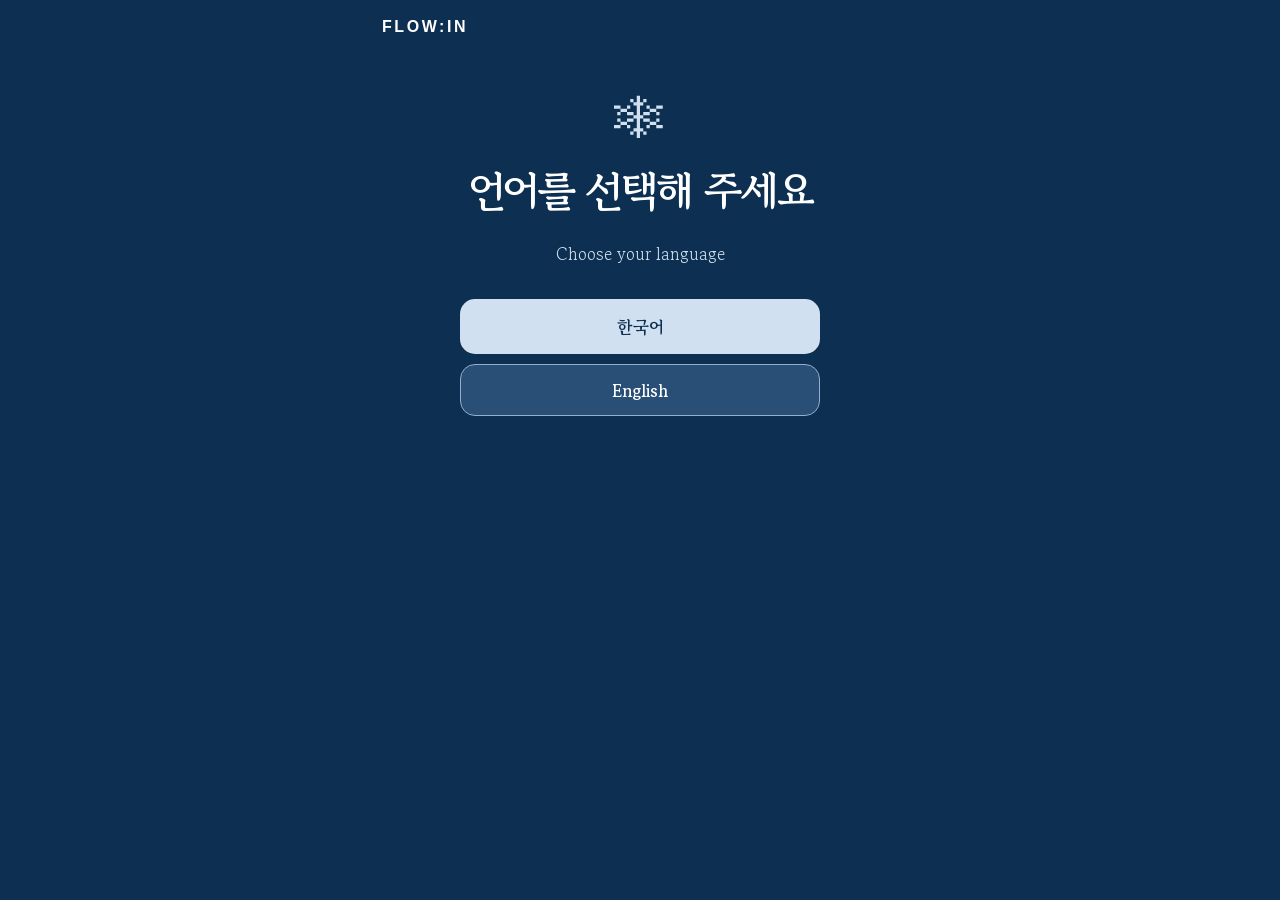
<file: index.html>
<!doctype html>
<html lang="ko">
<head>
  <meta charset="utf-8">
  <meta name="viewport" content="width=device-width,initial-scale=1,viewport-fit=cover">
  <meta name="theme-color" content="#0D3052">
  <meta name="description" content="퀴즈를 풀고 세 가지 오브제를 모아 보세요. 팀 FLOW:IN">
  <title>《눈, 눈, 눈》 퀴즈 · FLOW:IN</title>
  <link rel="preconnect" href="https://fonts.googleapis.com">
  <link rel="preconnect" href="https://fonts.gstatic.com" crossorigin>
  <link href="https://fonts.googleapis.com/css2?family=Gowun+Batang:wght@400;700&display=swap" rel="stylesheet">
  <link rel="stylesheet" href="./style.css?v=4">
  <script type="importmap">
  {"imports":{
    "three":"https://unpkg.com/three@0.160.0/build/three.module.js",
    "three/addons/":"https://unpkg.com/three@0.160.0/examples/jsm/"
  }}
  </script>
</head>
<body>
  <div id="viewer" aria-label="획득한 오브제의 3D 미리보기" hidden></div>
  <div class="snow" aria-hidden="true"><i>·</i><i>·</i><i>·</i><i>·</i><i>·</i><i>·</i><i>·</i><i>·</i></div>
  <main id="app">
    <header><span class="brand">FLOW:IN</span><nav id="language-switch" class="language-switch" hidden aria-label="Language / 언어"><button type="button" data-lang="ko" lang="ko" aria-pressed="true">한국어</button><button type="button" data-lang="en" lang="en" aria-pressed="false">English</button></nav></header>
    <section id="language-choice" class="screen intro" aria-labelledby="language-title">
      <div class="title-mark" aria-hidden="true">❄</div>
      <h1 id="language-title" lang="ko">언어를 선택해 주세요</h1>
      <p class="lead" lang="en">Choose your language</p>
      <div class="start-actions">
        <button type="button" class="primary" data-choose-language="ko" lang="ko">한국어</button>
        <button type="button" class="secondary" data-choose-language="en" lang="en">English</button>
      </div>
    </section>
    <section id="start" class="screen intro" aria-labelledby="title" hidden>
      <p class="eyebrow" data-text="eyebrow">이자람 판소리 · 전시 연계 체험</p>
      <div class="title-mark" aria-hidden="true">❄</div>
      <h1 id="title" tabindex="-1" data-text="title">《눈, 눈, 눈》 퀴즈</h1>
      <p class="lead" data-text="intro">전시 보드를 읽고 퀴즈 3개를 풀면 오브제 3개를 모을 수 있어요 · 약 5분</p>
      <p class="small" data-text="introStaff">팀원이 현장에서 체험을 안내해 드려요.</p>
      <div class="start-actions"><button id="start-button" class="primary" data-text="start">시작하기</button></div>
    </section>
    <section id="experience" class="screen experience" hidden aria-label="퀴즈 체험">
      <div class="step-heading"><p class="eyebrow" id="step-count">OBJECT 01 / 03</p><h2 id="instruction">정답을 골라 주세요</h2></div>
      <p id="status" class="status" role="status" aria-live="polite" data-text="quizHelp"></p>
      <div class="experience-bottom">
        <article id="quiz" class="quiz" hidden aria-labelledby="question"><p class="eyebrow" id="quiz-number"></p><h3 id="question" tabindex="-1"></h3><div id="answers"></div><p id="feedback" class="feedback" role="status" aria-live="polite"></p></article>
        <p id="reward-text" class="reward-text" role="status" aria-live="polite" hidden></p>
      </div>
    </section>
    <section id="complete" class="screen complete" hidden aria-labelledby="complete-title">
      <p class="eyebrow" data-text="completeLabel">수집 완료</p><div class="title-mark" aria-hidden="true">✦</div>
      <h2 id="complete-title" data-text="complete" tabindex="-1">모든 오브제를<br>모았어요!</h2><p class="lead" data-text="completeLead">눈 속에서 만난 이야기,<br>이제 공연으로 이어 보세요.</p>
      <p class="staff-note" data-text="staff">이 화면을 팀원에게 보여 주세요</p>
      <a class="primary" data-text="booking" href="https://www.ggac.or.kr/ggac/M0000155/show/view.do?idx=SM000207" target="_blank" rel="noopener noreferrer">공연 예매하기 ↗</a>
      <p class="small" id="share-text"></p><button class="text-button" id="copy-share" data-text="copy">공유 문구 복사</button><p class="small" data-text="vr">다음은 팀원의 안내에 따라 VR을 체험해 주세요.</p>
    </section>
    <div id="collection-area" class="collection-area" hidden>
      <div id="asset-loading" class="asset-loading" role="status"><span id="load-label">3D 오브제 준비 중…</span><progress id="load-progress" max="100" value="0" aria-label="3D 모델 다운로드 진행률"></progress><button id="retry-models" data-text="retry" class="text-button" hidden>3D 로딩 다시 시도</button></div>
      <ol id="collection" class="collection" aria-label="모은 오브제">
        <li><div class="slot" id="slot-0"><span class="slot-number">1</span><img src="./snowflake.png" alt="눈송이" hidden></div><span class="slot-label">1 눈송이</span></li>
        <li><div class="slot" id="slot-1"><span class="slot-number">2</span><img src="./fan.png" alt="부채" hidden></div><span class="slot-label">2 부채</span></li>
        <li><div class="slot" id="slot-2"><span class="slot-number">3</span><img src="./buk.png" alt="소리북" hidden></div><span class="slot-label">3 소리북</span></li>
      </ol>
      <footer><p data-text="ai">본 콘텐츠는 생성형 AI를 활용하여 제작되었으며,<br>기획·검수·편집은 제작팀이 수행하였습니다.</p><p data-text="credit">3D 모델: Meshy로 제작 · 제작: FLOW:IN</p><p data-text="privacy">개인정보는 수집하지 않습니다.</p></footer>
    </div>
  </main>
  <div id="toast" role="status" aria-live="polite" hidden></div>
  <noscript>이 체험은 JavaScript가 필요합니다. / Enable JavaScript to play the quiz.</noscript>
  <script type="module" src="./main.js?v=3"></script>
</body>
</html>
</file>
<file: style.css>
:root{color-scheme:dark;--bg:#0D3052;--mid:#4E73A3;--accent:#D1E0F0;--text:#fff;--line:rgba(209,224,240,.24);font-family:'Gowun Batang',serif;font-synthesis:none}*{box-sizing:border-box}body{margin:0;background:var(--bg);color:var(--text)}[hidden]{display:none!important}button,a{-webkit-tap-highlight-color:transparent}button,a.primary{font:700 17px 'Gowun Batang',serif;min-height:52px;border-radius:15px;touch-action:manipulation}button{cursor:pointer;color:inherit}button:disabled{cursor:wait;opacity:.62}button:focus-visible,a:focus-visible{outline:3px solid white;outline-offset:4px}button.primary,a.primary{display:flex;align-items:center;justify-content:center;gap:20px;width:100%;background:var(--accent);border:0;color:var(--bg);text-decoration:none;padding:15px}.secondary{width:100%;background:#294f77;border:1px solid #92afcf;padding:12px}.text-button{border:0;background:none;text-decoration:underline;text-underline-offset:4px;padding:8px 12px;font-size:14px}.small{font-size:13px;line-height:1.7;color:var(--accent)}#app{position:relative;z-index:2;min-height:100svh;min-height:100dvh;max-width:560px;margin:auto;padding: max(18px,env(safe-area-inset-top)) 22px max(10px,env(safe-area-inset-bottom));display:flex;flex-direction:column;pointer-events:none}#app button,#app a,#app .screen,#app .collection-area{pointer-events:auto}header{display:flex;justify-content:space-between;align-items:center;padding-bottom:20px}.brand{font:700 16px Arial,sans-serif;letter-spacing:.16em}.screen{flex:1}.intro,.complete{text-align:center;display:flex;flex-direction:column;align-items:center;justify-content:center;padding:12px 0 18px}.eyebrow{font-size:11px;letter-spacing:.16em;color:var(--accent);margin:0 0 14px}.title-mark{font-size:52px;color:var(--accent);line-height:1.25;margin:0 0 12px}h1{font-size:clamp(30px,7.5vw,42px);line-height:1.45;margin:0;letter-spacing:-.05em}h1 span{font-size:.74em;letter-spacing:.12em}h2{font-size:29px;line-height:1.45;margin:0}p{word-break:keep-all}.lead{font-size:17px;line-height:1.8;color:var(--accent);margin:18px 0}.start-actions{width:100%;display:grid;gap:10px;margin-top:12px}.collection-area{margin-top:12px}.collection{list-style:none;display:grid;grid-template-columns:repeat(3,minmax(0,1fr));gap:13px;margin:10px 0 0;padding:0;text-align:center}.slot{background:#fff;aspect-ratio:1.28;border:2px dashed #cdd5de;border-radius:18px;display:flex;align-items:center;justify-content:center;overflow:hidden;position:relative}.slot-number{color:#a6b0ba;font-size:25px}.slot img{width:100%;height:100%;object-fit:contain;background:#fff}.slot.filled{border:2px solid #fff}.slot.filled .slot-number{display:none}.slot-label{display:block;font-size:12px;margin-top:7px;color:var(--accent)}footer{font-family:Arial,sans-serif;font-size:9px;line-height:1.5;text-align:center;color:#c2d1e2;padding-top:12px}footer p{margin:2px 0}.asset-loading{font-size:11px;color:var(--accent);display:flex;align-items:center;justify-content:center;gap:8px;flex-wrap:wrap}.asset-loading .text-button{min-height:36px;font-size:12px}progress{width:70px;height:5px;accent-color:var(--accent)}.experience{display:flex;flex-direction:column;min-height:330px}.step-heading{padding:8px 0 4px}.step-heading h2{font-size:25px}.status{min-height:24px;line-height:1.6;font-size:14px;margin:8px 0;text-shadow:0 1px 4px #000}.experience-bottom{margin-top:auto;display:grid;gap:10px}.quiz{background:#0d3052f2;border:1px solid #6f8caf;border-radius:22px;padding:20px;box-shadow:0 14px 40px #0003}.quiz h3{font-size:21px;line-height:1.55;margin:0 0 17px}#answers{display:grid;gap:9px}#answers button{background:#244b72;border:1px solid #6687ac;text-align:left;padding:13px 16px;font-size:18px;width:100%}#answers button.correct{background:var(--accent);color:var(--bg)}.feedback{font-size:14px;line-height:1.55;min-height:22px;margin:12px 0 0;color:var(--accent)}.reward-text{text-align:center;background:#0d3052ed;padding:16px;border-radius:16px;font-size:17px;line-height:1.6}.staff-note{background:#4e73a355;border:1px solid var(--line);border-radius:12px;padding:15px;width:100%;font-size:17px}.complete>.primary{margin:8px 0}#viewer{position:fixed;left:0;right:0;top:20dvh;height:35dvh;z-index:1;pointer-events:none}#viewer canvas{width:100%;height:100%}.flying-thumb{position:fixed;z-index:20;width:90px;height:90px;object-fit:contain;border-radius:18px;background:#fff;pointer-events:none;box-shadow:0 6px 30px #0003}#toast{position:fixed;z-index:30;bottom:30%;left:50%;transform:translateX(-50%);background:#fff;color:var(--bg);padding:14px 22px;border-radius:14px;width:max-content;max-width:88%;text-align:center;box-shadow:0 5px 25px #0005}.snow{position:fixed;inset:0;overflow:hidden;pointer-events:none;z-index:1}.snow i{position:absolute;top:-30px;font:32px serif;opacity:.3;animation:snowfall 17s linear infinite;left:8%}.snow i:nth-child(2){left:24%;animation-delay:-9s}.snow i:nth-child(3){left:39%;animation-delay:-3s}.snow i:nth-child(4){left:51%;animation-delay:-14s}.snow i:nth-child(5){left:64%;animation-delay:-6s}.snow i:nth-child(6){left:77%;animation-delay:-11s}.snow i:nth-child(7){left:91%;animation-delay:-1s}.snow i:nth-child(8){left:16%;animation-delay:-16s}.shake{animation:shake .32s}.pop{animation:pop .4s}@keyframes snowfall{to{transform:translate(20px,110dvh)}}@keyframes shake{25%,75%{transform:translateX(-5px)}50%{transform:translateX(5px)}}@keyframes pop{50%{transform:scale(1.12)}}@media(prefers-reduced-motion:reduce){.snow{display:none}*,*::before,*::after{animation-duration:.01ms!important;scroll-behavior:auto!important}}@media(max-height:740px){#app{padding-top:12px}header{padding-bottom:10px}.intro,.complete{padding-top:2px}.title-mark{font-size:35px;margin-bottom:6px}h1{font-size:29px}.lead{font-size:15px;margin:12px 0}.intro .small{margin:6px 0}.slot{aspect-ratio:1.7}.experience{min-height:260px}.quiz{padding:14px}.quiz h3{font-size:19px;margin-bottom:10px}footer{font-size:8px;padding-top:8px}}@media(min-width:700px){.intro{padding-top:30px}.slot{max-height:100px}.collection{gap:18px}}@media(orientation:landscape) and (max-height:550px){#app{max-width:600px}.experience{min-height:300px}#viewer{top:70px;height:200px}.collection .slot{height:60px;aspect-ratio:auto}.intro .title-mark,.complete .title-mark{display:none}}
/* Let long translated copy and answer buttons extend the page. */
#app{height:auto;min-height:100svh;min-height:100dvh}header,.collection-area{flex-shrink:0}.screen{min-height:0;overflow:visible}.intro,.complete{justify-content: flex-start}.intro{padding-top:clamp(6px,3vh,30px)}.experience{min-height:0}.experience .step-heading,.experience .status,.experience-bottom{flex-shrink:0}
.experience-bottom{margin-top:12px}
.status{overflow-wrap:anywhere}.complete{padding-top:8px}body.revealing .experience-bottom{margin-top:auto}

.language-switch {
  display: flex;
  align-items: center;
  gap: 4px;
  padding: 3px;
  border: 1px solid rgba(255, 255, 255, .3);
  border-radius: 24px;
}
.language-switch button {
  min-height: 44px;
  padding: 0 12px;
  border: 0;
  border-radius: 22px;
  background: transparent;
  color: inherit;
  font: inherit;
  cursor: pointer;
}
.language-switch button[aria-pressed="true"] {
  background: #eef5fc;
  color: #0d3052;
}
html[lang="en"] #title { font-size: clamp(2rem, 8vw, 3.3rem); }

#language-choice .start-actions { max-width: 360px; margin-inline: auto; }
</file>
